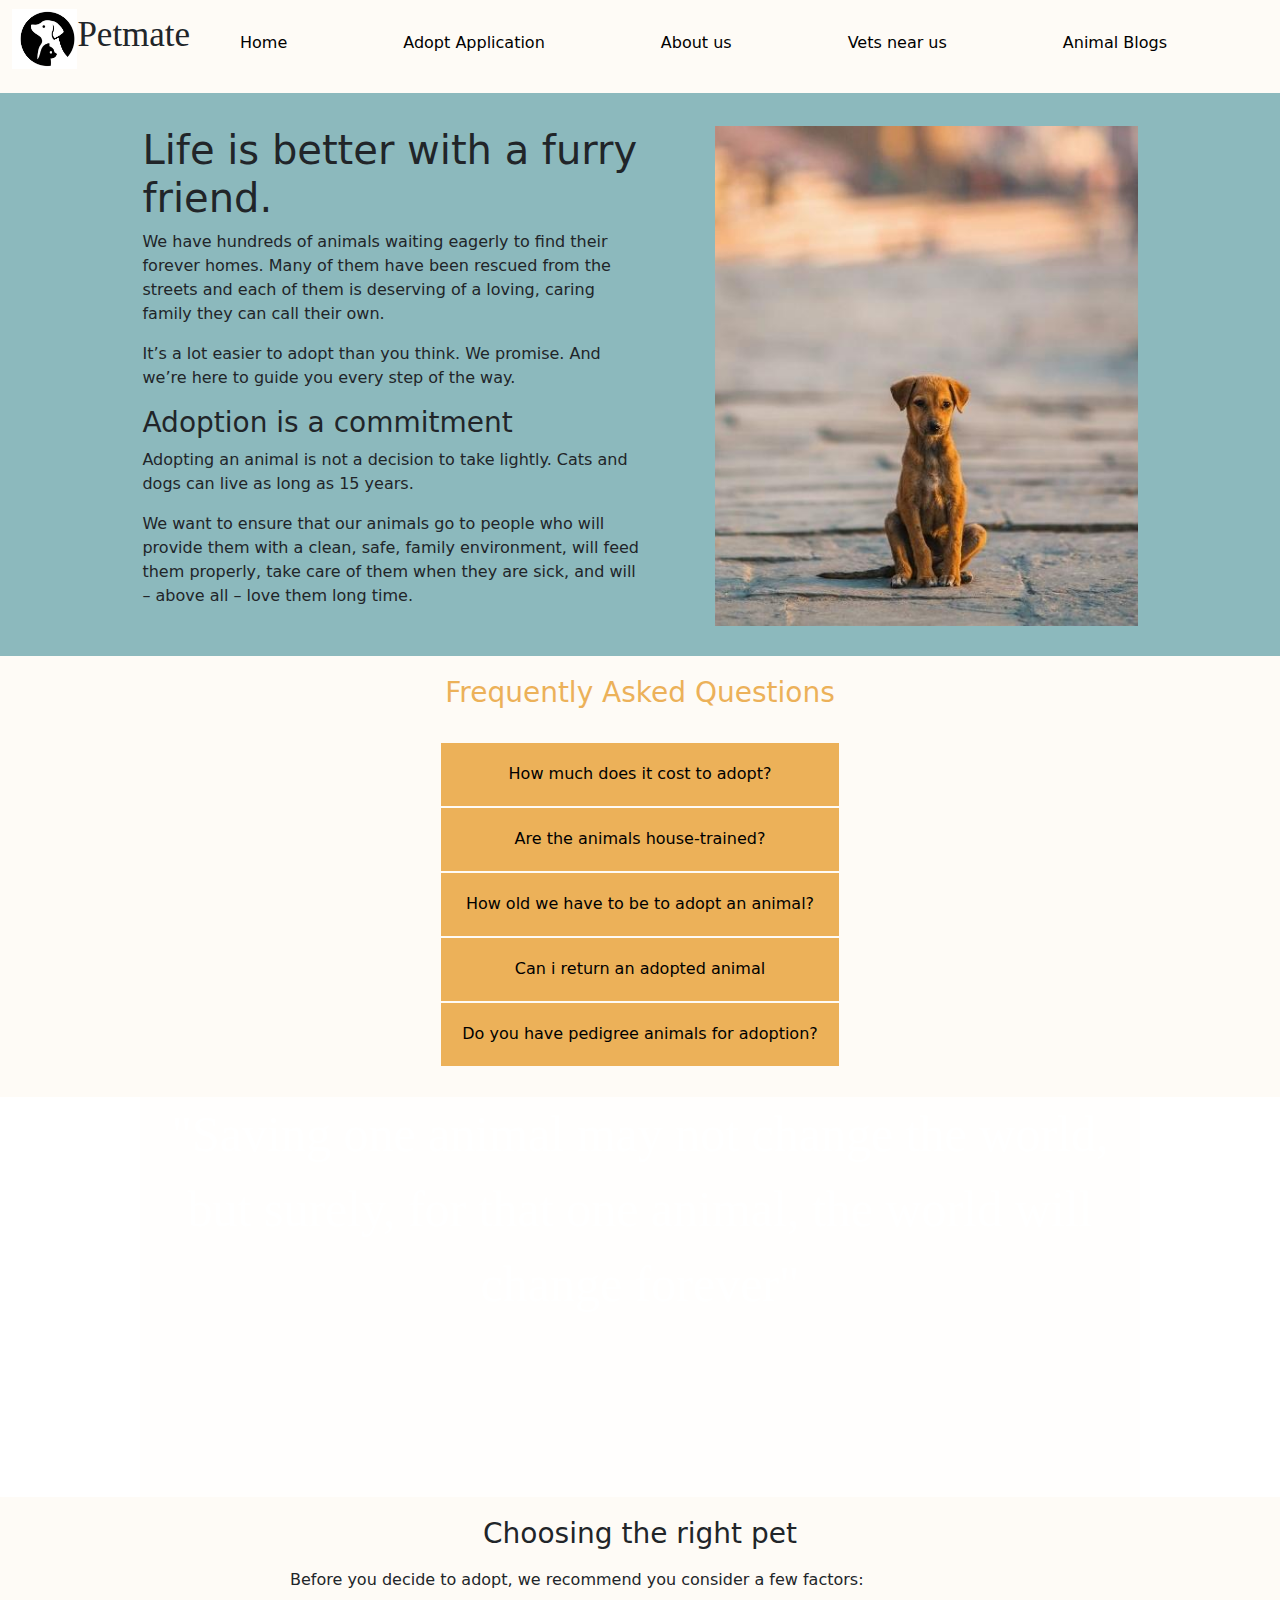
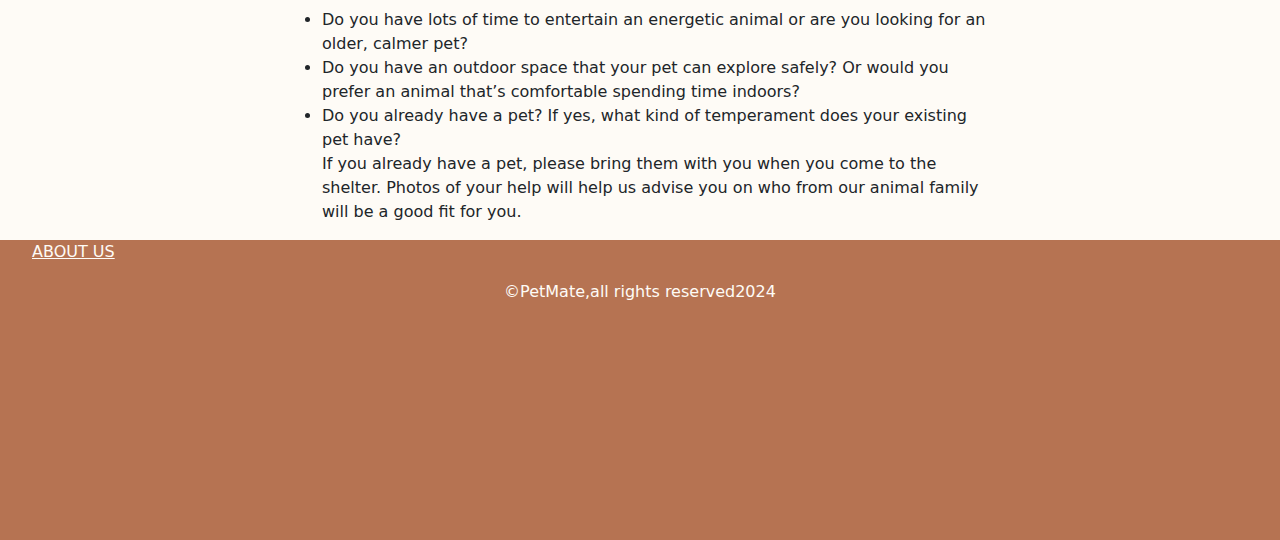
<file: pdf/index.html>
<!DOCTYPE html>
<html lang="en">
<head>
    <meta charset="UTF-8">
    <meta name="viewport" content="width=device-width, initial-scale=1.0">
    <title>Document</title>
    <link href="https://cdn.jsdelivr.net/npm/bootstrap@5.3.3/dist/css/bootstrap.min.css" rel="stylesheet" integrity="sha384-QWTKZyjpPEjISv5WaRU9OFeRpok6YctnYmDr5pNlyT2bRjXh0JMhjY6hW+ALEwIH" crossorigin="anonymous">
    <link rel="stylesheet" href="index.css"></link>
</head>
<body>
    <nav class="navbar navbar-expand-lg bg-body-tertiary" >
        <div class="container-fluid" style="background-color: #FEFBF6;height: 100px;position: fixed;margin-top: 70px;">
          
<div class="img">
          <img src="catdog.png" height="60px">
          <p style="font-size: 35px;font-family: cursive;">Petmate</p>
        </div>
     
         

          <div class="collapse navbar-collapse" id="navbarSupportedContent">
            <ul class="navbar-nav me-auto mb-2 mb-lg-0">
              <li class="nav-item">
                <a class="nav-link active" aria-current="page" href="#" style="margin-left: 100px;">Home</a>
              </li>
              <li class="nav-item">
                <a class="nav-link active" aria-current="page" href="res.php" style="margin-left: 100px;">Adopt Application</a>
              </li>
             


              <li class="nav-item">
                <a class="nav-link active" aria-current="page" href="about.html" style="margin-left: 100px;">About us</a>
              </li>
             

              <li class="nav-item">
                <a class="nav-link active" aria-current="page" href="vet.html" style="margin-left: 100px;">Vets near us</a>
              </li>
             

              <li class="nav-item">
                <a class="nav-link active" aria-current="page" href="blog.html" style="margin-left: 100px;">Animal Blogs</a>
              </li>
             
        
            

             
            
          </div>
        </div>
      </nav>







      <div class="oct">
 <div style="width:500px;" >

  <h1>Life is better with a furry friend.</h1>
  <p>We have hundreds of animals waiting eagerly to find their forever homes. Many of them have been rescued from the streets and each of them is deserving of a loving, caring family they can call their own. </p>
  <p>It’s a lot easier to adopt than you think. We promise. And we’re here to guide you every step of the way. </p>

  <h3>Adoption is a commitment</h3>
  <p>Adopting an animal is not a decision to take lightly. Cats and dogs can live as long as 15 years.</p>
  <p>We want to ensure that our animals go to people who will provide them with a clean, safe, family environment, will feed them properly, take care of them when they are sick, and will – above all – love them long time. </p>
 </div>
<img src="street.png" height="500px">
      </div>




      <div class="kk" style="height:auto;display:flex;flex-direction: column;background-color: #FEFBF6;align-items: center;">
        <h3 style="color:#ECB159;margin-top: 20px;">Frequently Asked Questions</h3>
        <br>

        <button class="conl" onclick="kiso1()">How much does it cost to adopt?</button>
        <div class="div1"><p>All adoptions are free. There is no hidden cost.</p></div>
        <button  class="conl" onclick="kiso2()">Are the animals house-trained?</button>
        <div class="div2"><p>Most of the animals are rescued stray animals who have spent their lives outdoors. However, once at our centre, we try to train them to live indoors. They are familiarised with people and made to feel comfortable in their company.  Additionally, all animals are sterilized and fully vaccinated</p></div>
        <button  class="conl" onclick="kiso3()">How old we have to be to adopt an animal?</button>
        <div class="div3"><p>Most shelters and rescues will require you to be at least 18 years old to adopt a pet. Valid Identification In order to verify your age and where you live, you’ll need to provide valid identification to shelter or rescue staff</p></div>

        <button  class="conl" onclick="kiso4()">Can i return an adopted animal</button>
        <div class="div4"><p>Having to return your adopted or rescued dog is never an easy decision, but sometimes it is simply necessary. According to ASPCA, among the many reasons for re-homing a pet, aggressive or unwanted behavior and health issues are the most prominent ones.</p></div>
        <button  class="conl" onclick="kiso5()" >Do you have pedigree animals for adoption?</button>
        <div class="div5"><p>Yes. AMTM is dedicated to the service of stray and abandoned animals which includes all species. However, this is rare.</p></div>
    </div>
<div style="height: 30px;background-color: #FEFBF6;"></div>
<div class="boy1">
    <div class="boy">
<p style="color:white;font-size:50px;font-family: fantasy ;">"Saving one animal may not change the world, but surely, for that one animal, the world will change forever"</p>
    </div></div>

<div class="loa" style="display:flex;flex-direction: column;align-items: center;background-color: #FEFBF6;padding-top: 20px;">
  <h3>Choosing the right pet</h3>
      <div class="goa" style="width:700px;margin-top: 10px;background-color: #FEFBF6;">
        
        <p>Before you decide to adopt, we recommend you consider a few factors:</p>
        <ul>
          <li>Do you have lots of time to entertain an energetic animal or are you looking for an older, calmer pet?</li>
          <li>Do you have an outdoor space that your pet can explore safely? Or would you prefer an animal that’s comfortable spending time indoors?</li>
          <li>Do you already have a pet? If yes, what kind of temperament does your existing pet have?</li>
          <p>If you already have a pet, please bring them with you when you come to the shelter. Photos of your help will help us advise you on who from our animal family will be a good fit for you.  </p>
        </ul>
      </div>
    </div>

    <div class="foot">
<div><ul style="list-style: none;">
  <li><a style="color:#FEFBF6"   href="about.html">ABOUT US</a></li>
</ul></div>
      <div  style="text-align: center;margin-bottom: 30px;color:#FEFBF6">©PetMate,all rights reserved2024</div>
    </div>



    <script src="https://cdn.jsdelivr.net/npm/bootstrap@5.3.3/dist/js/bootstrap.bundle.min.js" integrity="sha384-YvpcrYf0tY3lHB60NNkmXc5s9fDVZLESaAA55NDzOxhy9GkcIdslK1eN7N6jIeHz" crossorigin="anonymous"></script>
    <script src="https://ajax.googleapis.com/ajax/libs/jquery/3.7.1/jquery.min.js"></script>
<script src="index.js"></script>
</body>
</html>
</file>
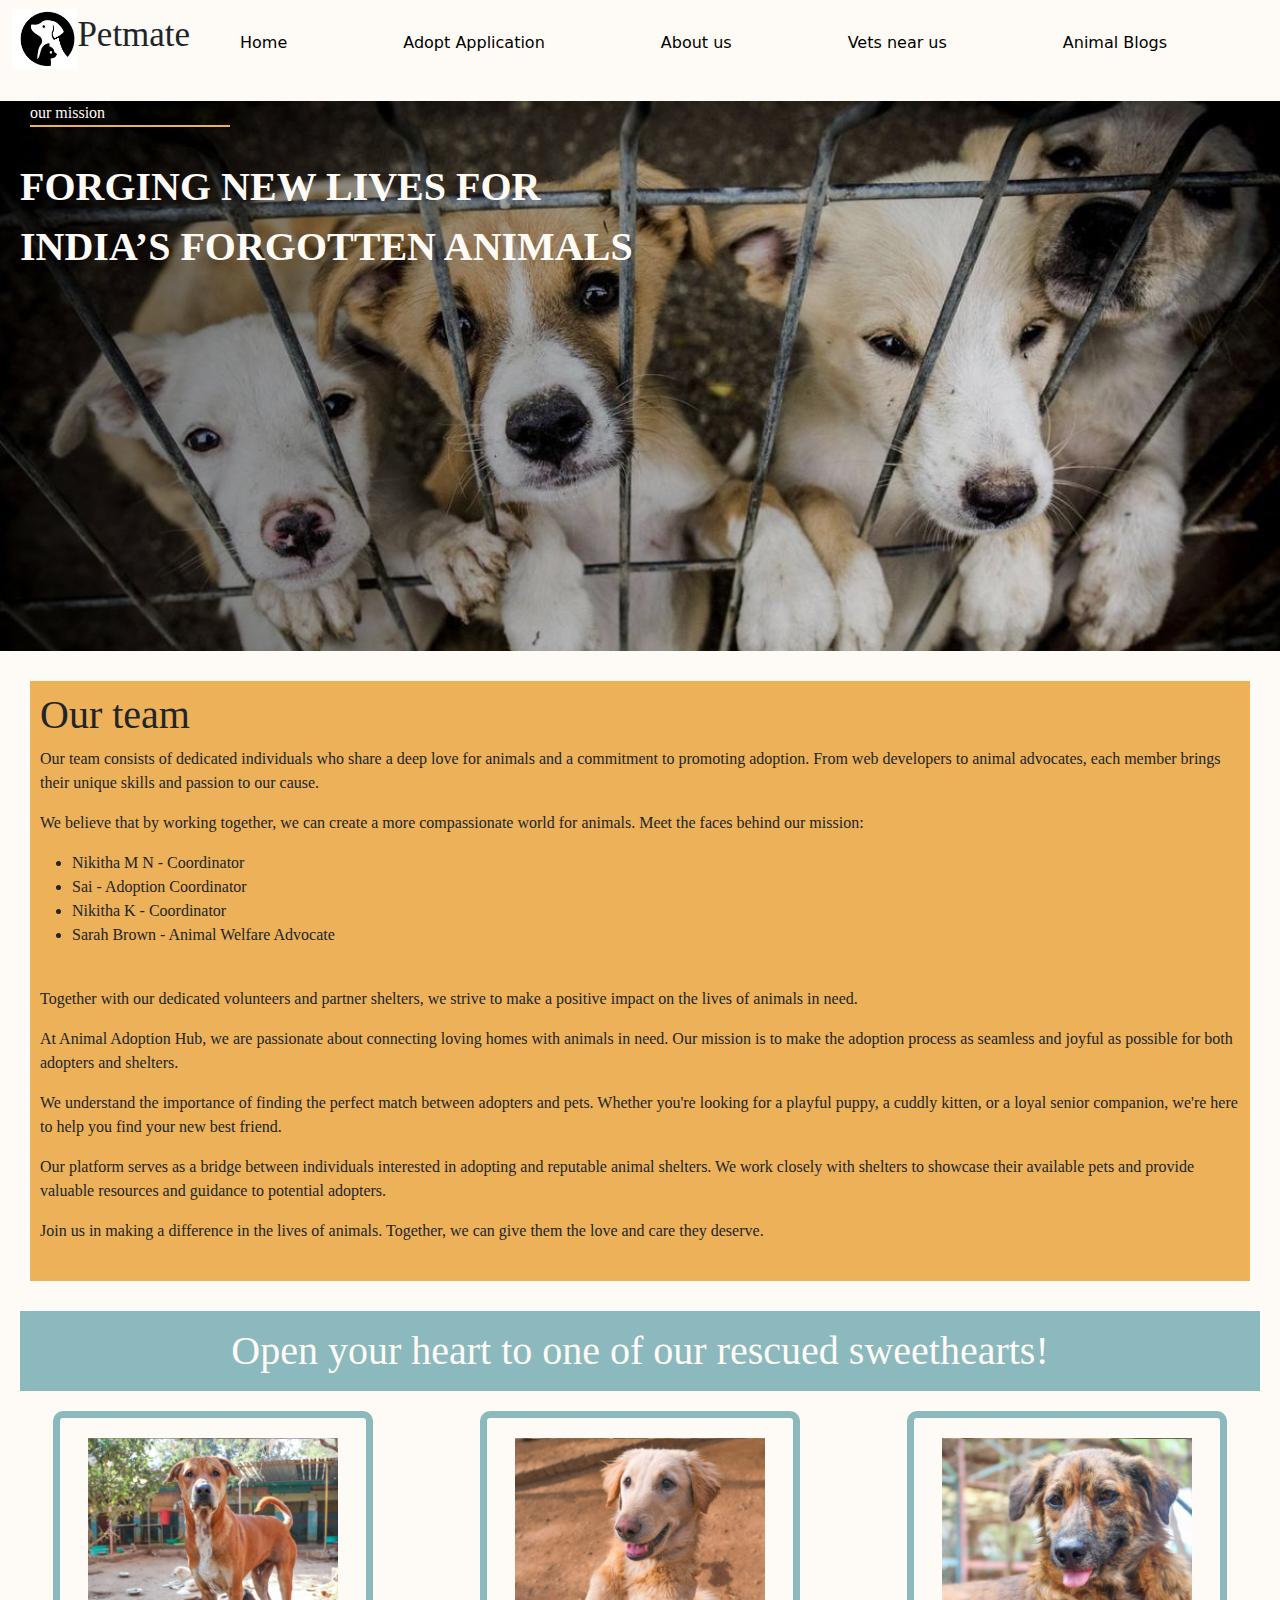
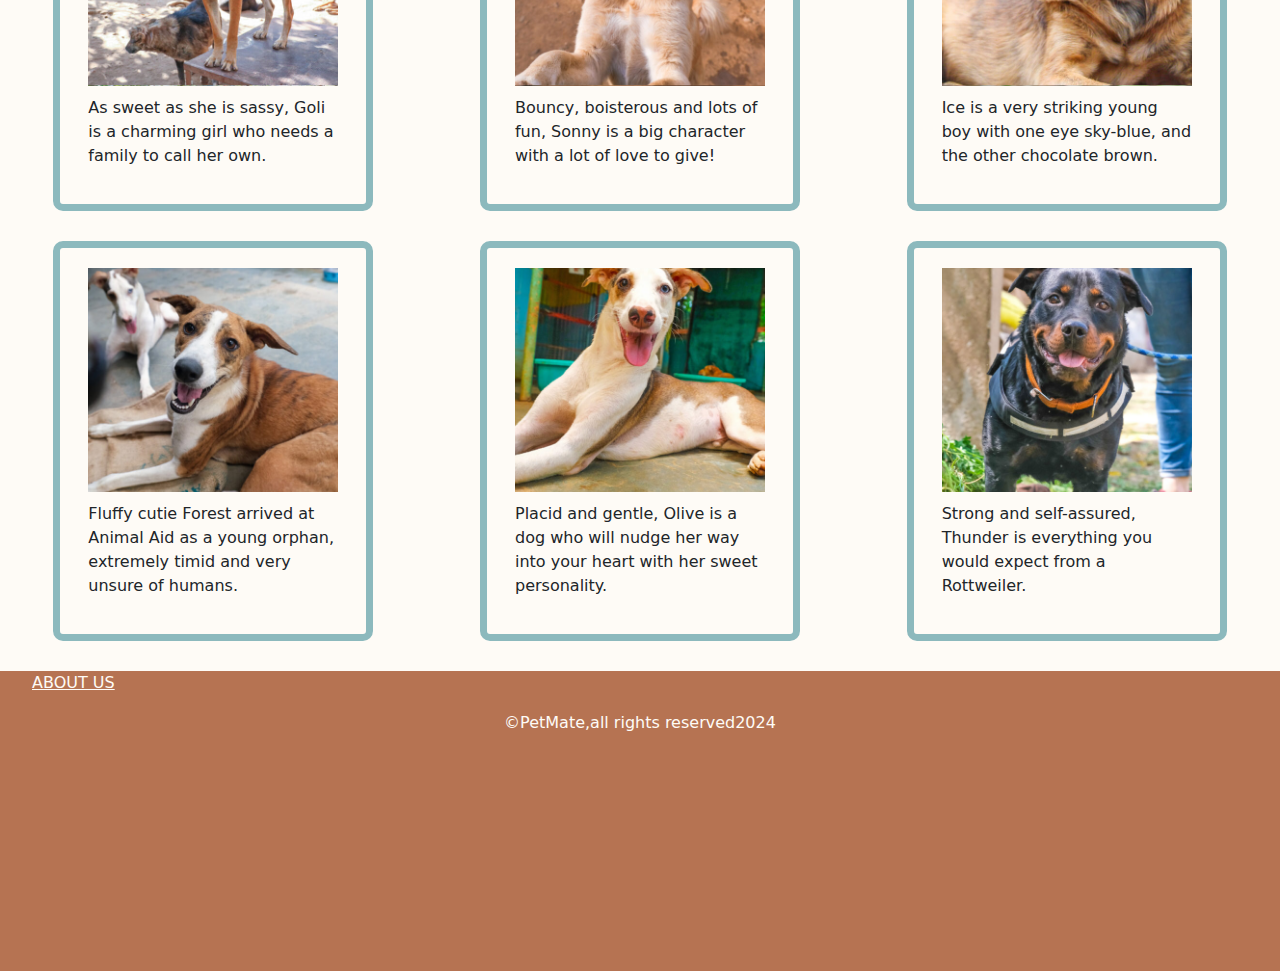
<file: pdf/about.html>
<!DOCTYPE html>
<html lang="en">
<head>
    <meta charset="UTF-8">
    <meta name="viewport" content="width=device-width, initial-scale=1.0">
    <title>Document</title>
    <link href="https://cdn.jsdelivr.net/npm/bootstrap@5.3.3/dist/css/bootstrap.min.css" rel="stylesheet" integrity="sha384-QWTKZyjpPEjISv5WaRU9OFeRpok6YctnYmDr5pNlyT2bRjXh0JMhjY6hW+ALEwIH" crossorigin="anonymous">
    
 <link rel="stylesheet" href="about.css">
</head>
<body>
    <nav class="navbar navbar-expand-lg bg-body-tertiary" >
        <div class="container-fluid" style="background-color: #FEFBF6;z-index:999;height: 100px;position: fixed;margin-top: 70px;">
          
<div class="img">
          <img src="catdog.png" height="60px">
          <p style="font-size: 35px;font-family: cursive;">Petmate</p>
        </div>
     
         

          <div class="collapse navbar-collapse" id="navbarSupportedContent">
            <ul class="navbar-nav me-auto mb-2 mb-lg-0">
              <li class="nav-item">
                <a class="nav-link active" aria-current="page" href="index.html" style="margin-left: 100px;">Home</a>
              </li>
             
              <li class="nav-item">
                <a class="nav-link active" aria-current="page" href="res.php" style="margin-left: 100px;">Adopt Application</a>
              </li>
             


              <li class="nav-item">
                <a class="nav-link active" aria-current="page" href="about.html" style="margin-left: 100px;">About us</a>
              </li>
             

              <li class="nav-item">
                <a class="nav-link active" aria-current="page" href="vet.html" style="margin-left: 100px;">Vets near us</a>
              </li>
             

              <li class="nav-item">
                <a class="nav-link active" aria-current="page" href="blog.html" style="margin-left: 100px;">Animal Blogs</a>
              </li>
             

             
            
          </div>
        </div>
      </nav>
    <div class="photo">
        <div style="color:#FEFBF6;border-bottom: 2px solid #ECB159 ;width:200px;margin-left: 30px;margin-top: 30px;" >our mission</div>
        <div style="font-size: 40px;font-weight: bolder;color: #FEFBF6;width: 700px;padding-top: 30px;padding-left: 20px;">FORGING NEW LIVES FOR INDIA’S FORGOTTEN ANIMALS</div>
    </div>
   
  
   
</div >


<div class="ll" style="background-color: #ECB159;   height:600px;
font-family:cursive;
padding:10px;margin:30px;" >
  <h1>Our team</h1>
  <p>Our team consists of dedicated individuals who share a deep love for animals and a commitment to promoting adoption. From web developers to animal advocates, each member brings their unique skills and passion to our cause.</p>
  <p>We believe that by working together, we can create a more compassionate world for animals. Meet the faces behind our mission:</p>
  <ul>
      <li>Nikitha M N - Coordinator</li>
      <li>Sai - Adoption Coordinator</li>
      <li>Nikitha K - Coordinator</li>
      <li>Sarah Brown - Animal Welfare Advocate</li>
  </ul>
  
  <br>
  <p>Together with our dedicated volunteers and partner shelters, we strive to make a positive impact on the lives of animals in need.</p>
  
      <p>At Animal Adoption Hub, we are passionate about connecting loving homes with animals in need. Our mission is to make the adoption process as seamless and joyful as possible for both adopters and shelters.</p>
          <p>We understand the importance of finding the perfect match between adopters and pets. Whether you're looking for a playful puppy, a cuddly kitten, or a loyal senior companion, we're here to help you find your new best friend.</p>
          <p>Our platform serves as a bridge between individuals interested in adopting and reputable animal shelters. We work closely with shelters to showcase their available pets and provide valuable resources and guidance to potential adopters.</p>
          <p>Join us in making a difference in the lives of animals. Together, we can give them the love and care they deserve.</p>
     
</div>
<div style="text-align: center;background-color: #8CB9BD;padding: 10px;font-family: cursive;color: #FEFBF6;margin: 20px;font-size: 40px;">Open your heart to one of our rescued sweethearts!</div>
 <div class="hh">
<div class="container">
  <div class="box1" onmouseover="slideIn()" onmouseout="slideOut()">
   
      <div class="overlay1">
          <a href="goli.html">Read More</a>
      </div>
  
  </div>
  <p style="margin-top: 10px;width:250px;"> As sweet as she is sassy, Goli is a charming girl who needs a family to call her own.</p>

</div>


<div class="container">
  <div class="box2" onmouseover="slideIn()" onmouseout="slideOut()">
    
      <div class="overlay2">
          <a href="dog33.html">Read More</a>
      </div>
  </div>
  <p style="margin-top: 10px;width:250px;"> Bouncy, boisterous and lots of fun, Sonny is a big character with a lot of love to give!</p>
</div>


<div class="container">
  <div class="box3" onmouseover="slideIn()" onmouseout="slideOut()">
   
      <div class="overlay3">
          <a href="dog4.html">Read More</a>
      </div>
  </div>
  <p style="margin-top: 10px;width:250px;">Ice is a very striking young boy with one eye sky-blue, and the other chocolate brown.</p>
</div>


</div>




<div class="hh">
  <div class="container">
    <div class="box4" onmouseover="slideIn()" onmouseout="slideOut()">
     
        <div class="overlay4">
            <a href="goli.html">Read More</a>
        </div>
    
    </div>
    <p style="margin-top: 10px;width:250px;">Fluffy cutie Forest arrived at Animal Aid as a young orphan, extremely timid and very unsure of humans.</p>
  
  </div>
  
  
  <div class="container">
    <div class="box5" onmouseover="slideIn()" onmouseout="slideOut()">
      
        <div class="overlay5">
            <a href="dog33.html">Read More</a>
        </div>
    </div>
    <p style="margin-top: 10px;width:250px;">Placid and gentle, Olive is a dog who will nudge her way into your heart with her sweet personality.</p>
  </div>
  
  
  <div class="container">
    <div class="box6" onmouseover="slideIn()" onmouseout="slideOut()">
     
        <div class="overlay6">
            <a href="dog4.html">Read More</a>
        </div>
    </div>
    <p style="margin-top: 10px;width:250px;">Strong and self-assured, Thunder is everything you would expect from a Rottweiler.</p>
  </div>
  
  
  </div>

  
  <div class="foot">
    <div><ul style="list-style: none;">
      <li><a style="color:#FEFBF6"   href="about.html">ABOUT US</a></li>
    </ul></div>
          <div  style="text-align: center;margin-bottom: 30px;color:#FEFBF6">©PetMate,all rights reserved2024</div>
        </div>

<script src="https://cdn.jsdelivr.net/npm/bootstrap@5.3.3/dist/js/bootstrap.bundle.min.js" integrity="sha384-YvpcrYf0tY3lHB60NNkmXc5s9fDVZLESaAA55NDzOxhy9GkcIdslK1eN7N6jIeHz" crossorigin="anonymous"></script>
<script src="https://ajax.googleapis.com/ajax/libs/jquery/3.7.1/jquery.min.js"></script>
<script src="about.js"></script>
</body>
</html>
</file>
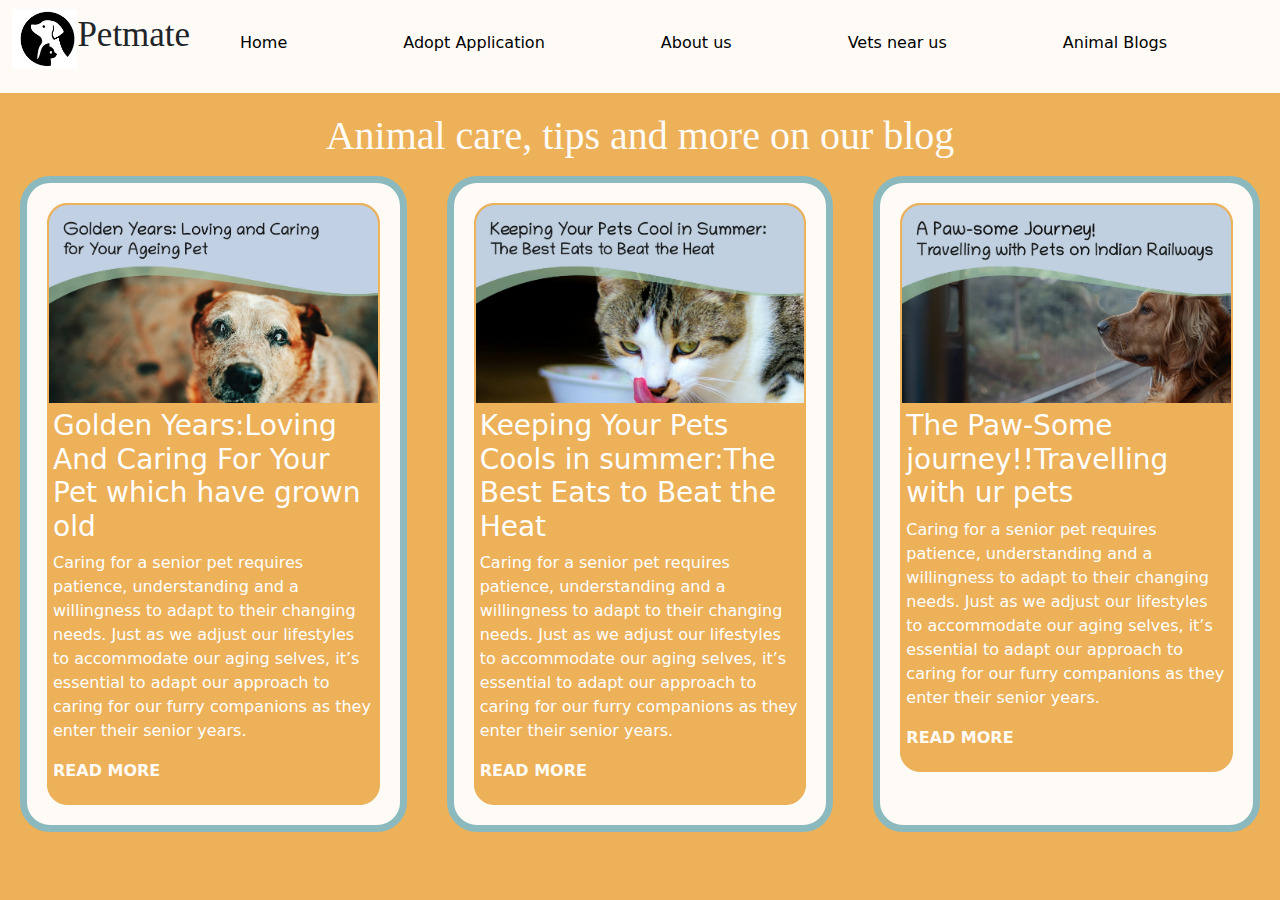
<file: pdf/blog.html>
<!DOCTYPE html>
<html lang="en">
<head>
    <meta charset="UTF-8">
    <meta name="viewport" content="width=device-width, initial-scale=1.0">
    <title>Document</title>
    <link href="https://cdn.jsdelivr.net/npm/bootstrap@5.3.3/dist/css/bootstrap.min.css" rel="stylesheet" integrity="sha384-QWTKZyjpPEjISv5WaRU9OFeRpok6YctnYmDr5pNlyT2bRjXh0JMhjY6hW+ALEwIH" crossorigin="anonymous">
    <style>
    .img{
        display: flex;
        flex-direction: row;
        width:120px;
    }
    body{
    background-color: #ECB159;
    }
</style>
</head>
<body>
    <nav class="navbar navbar-expand-lg bg-body-tertiary" >
        <div class="container-fluid" style="background-color: #FEFBF6;z-index:999;height: 100px;position: fixed;margin-top: 70px;">
          
<div class="img">
          <img src="catdog.png" height="60px">
          <p style="font-size: 35px;font-family: cursive;">Petmate</p>
        </div>
     
         

          <div class="collapse navbar-collapse" id="navbarSupportedContent">
            <ul class="navbar-nav me-auto mb-2 mb-lg-0">
              <li class="nav-item">
                <a class="nav-link active" aria-current="page" href="index.html" style="margin-left: 100px;">Home</a>
              </li>
                 
              <li class="nav-item">
                <a class="nav-link active" aria-current="page" href="res.php" style="margin-left: 100px;">Adopt Application</a>
              </li>
             


              <li class="nav-item">
                <a class="nav-link active" aria-current="page" href="about.html" style="margin-left: 100px;">About us</a>
              </li>
             

              <li class="nav-item">
                <a class="nav-link active" aria-current="page" href="vet.html" style="margin-left: 100px;">Vets near us</a>
              </li>
             

              <li class="nav-item">
                <a class="nav-link active" aria-current="page" href="blog.html" style="margin-left: 100px;">Animal Blogs</a>
              </li>
            
          </div>
        </div>
      </nav>

<div style="height:50px;margin-top: 90px;font-family:cursive;background-color: #ECB159;font-size: 40px;text-align: center;color: #FEFBF6;">Animal care, tips and more on our blog</div>

<div style="display:flex;flex-direction: row;justify-content: space-evenly;">
<div class="blog1"style="border:7px solid #8CB9BD;border-radius:30px;margin:20px;background-color:#FEFBF6">

    <div style="margin: 20px;background-color: #ECB159;border:1px solid #ECB159 ;border-radius: 20px;">
        <div style="background-image: url('pppppppppppp.jpg');height:200px;background-size: 400px;border:1px solid #ECB159 ;border-top-left-radius: 20px;border-top-right-radius: 20px;"></div>
        <div style="padding:5px;color:white">  <h3 style="color:white">Golden Years:Loving And Caring For Your Pet which have grown old</h3>
            <p>Caring for a senior pet requires patience, understanding and a willingness to adapt to their changing needs. Just as we adjust our lifestyles to accommodate our aging selves, it’s essential to adapt our approach to caring for our furry companions as they enter their senior years.</p>
                <p><a style="text-decoration: none;color: #FEFBF6;font-weight: bolder;" href="https://www.amtmindia.org/golden-years-loving-and-caring-for-your-senior-pet/">READ MORE</a></p>

        </div>
 
    
    </div>

</div>


<div class="blog1"style="border:7px solid #8CB9BD;border-radius:30px;margin:20px;background-color:#FEFBF6">

    <div style="margin: 20px;background-color: #ECB159;border:1px solid #ECB159 ;border-radius: 20px;">
   <div style="background-image: url('jjjjjjjjjjjjjjj.jpg');height:200px;background-size: 400px;border:1px solid #ECB159 ;border-top-left-radius: 20px;border-top-right-radius: 20px;"></div>
        <div style="padding:5px;color:white">
            <h3 style="color:white">Keeping Your Pets Cools in summer:The Best Eats to Beat the Heat</h3>
            <p>Caring for a senior pet requires patience, understanding and a willingness to adapt to their changing needs. Just as we adjust our lifestyles to accommodate our aging selves, it’s essential to adapt our approach to caring for our furry companions as they enter their senior years.</p>
            <p><a style="text-decoration: none;color: #FEFBF6;font-weight: bolder;" href="https://www.amtmindia.org/keeping-your-pets-cool-in-summer-the-best-eats-to-beat-the-heat/">READ MORE</a></p>


        </div>
 
    
    </div>

</div>


<div class="blog1"style="border:7px solid #8CB9BD;border-radius:30px;margin:20px;background-color:#FEFBF6">

    <div style="margin: 20px;background-color: #ECB159;border:1px solid #ECB159 ;border-radius: 20px;">
        <div style="background-image: url('tttttttttttttttttt.jpg');height:200px;background-size: 400px;border:1px solid #ECB159 ;border-top-left-radius: 20px;border-top-right-radius: 20px;"></div>
        <div style="padding:5px;color:white">
            <h3 style="color:white">The Paw-Some journey!!Travelling with ur pets</h3>
            <p>Caring for a senior pet requires patience, understanding and a willingness to adapt to their changing needs. Just as we adjust our lifestyles to accommodate our aging selves, it’s essential to adapt our approach to caring for our furry companions as they enter their senior years.</p>
            <p><a style="text-decoration: none;color: #FEFBF6;font-weight: bolder;" href="https://www.amtmindia.org/travelling-with-pets-on-indian-railways/">READ MORE</a></p>

        </div>
 
    
    </div>

</div></div>



      <script src="https://cdn.jsdelivr.net/npm/bootstrap@5.3.3/dist/js/bootstrap.bundle.min.js" integrity="sha384-YvpcrYf0tY3lHB60NNkmXc5s9fDVZLESaAA55NDzOxhy9GkcIdslK1eN7N6jIeHz" crossorigin="anonymous"></script>
</body>
</html>
</file>
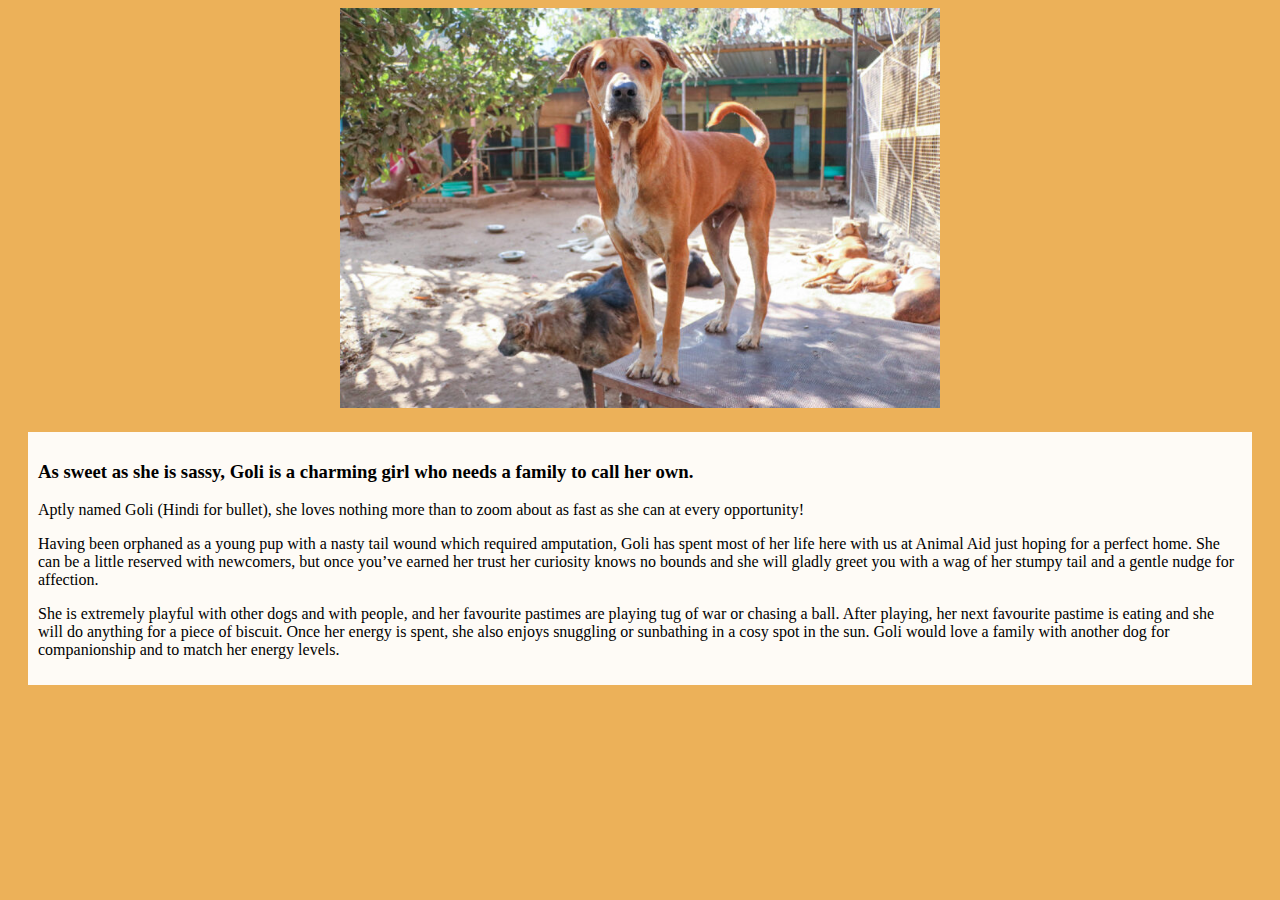
<file: pdf/dog33.html>
<!DOCTYPE html>
<html lang="en">
<head>
    <meta charset="UTF-8">
    <meta name="viewport" content="width=device-width, initial-scale=1.0">
    <title>Document</title>
    <style>
        body{
            background-color:#ECB159 ;
        }
    </style>
</head>
<body>
    <div style="text-align: center;">
    <img src="dog2.jpg" height="400px"></div>
    <div style="padding: 10px;margin: 20px;background-color:#FEFBF6 ;text-align: justidy;">
    <h3>As sweet as she is sassy, Goli is a charming girl who needs a family to call her own.</h3>
    <p>Aptly named Goli (Hindi for bullet), she loves nothing more than to zoom about as fast as she can at every opportunity!  </p>

        <p> Having been orphaned as a young pup with a nasty tail wound which required amputation, Goli has spent most of her life here with us at Animal Aid just hoping for a perfect home. She can be a little reserved with newcomers, but once you’ve earned her trust her curiosity knows no bounds and she will gladly greet you with a wag of her stumpy tail and a gentle nudge for affection.  </p>
        
            <p> She is extremely playful with other dogs and with people, and her favourite pastimes are playing tug of war or chasing a ball. After playing, her next favourite pastime is eating and she will do anything for a piece of biscuit. Once her energy is spent, she also enjoys snuggling or sunbathing in a cosy spot in the sun. Goli would love a family with another dog for companionship and to match her energy levels.
        
 
        </p>
    </div>
    
</body>
</html>
</file>
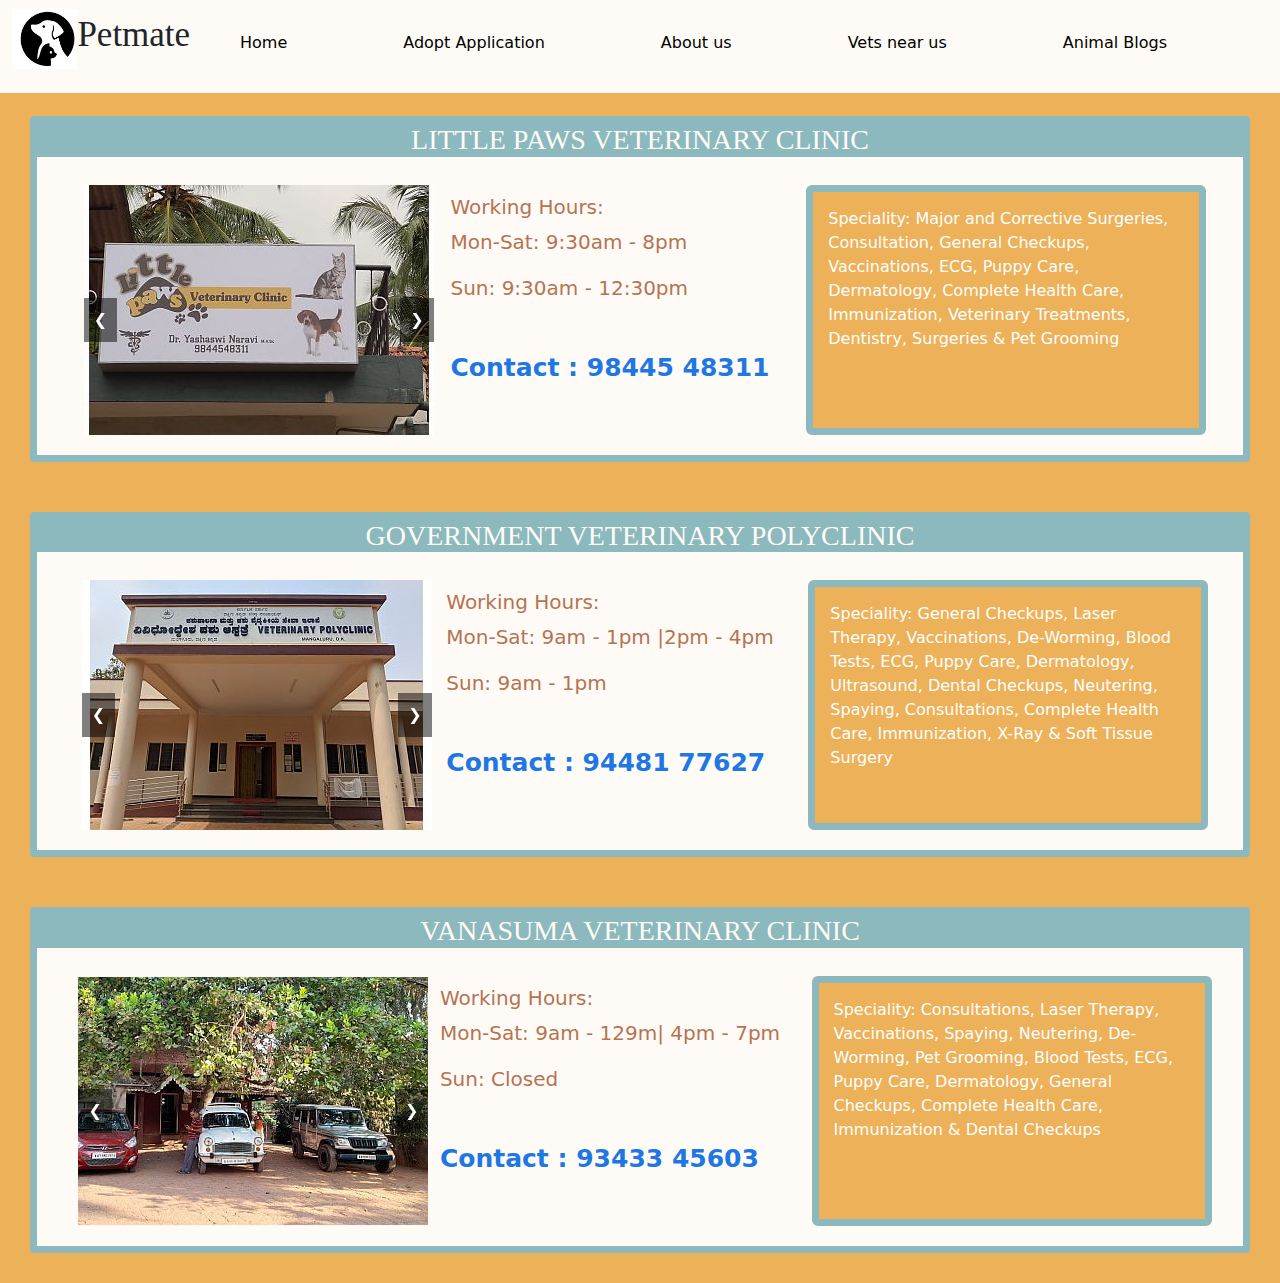
<file: pdf/vet.html>
<!DOCTYPE html>
<html lang="en">
<head>
    <meta charset="UTF-8">
    <meta name="viewport" content="width=device-width, initial-scale=1.0">
    <title>Document</title>
    <link href="https://cdn.jsdelivr.net/npm/bootstrap@5.3.3/dist/css/bootstrap.min.css" rel="stylesheet" integrity="sha384-QWTKZyjpPEjISv5WaRU9OFeRpok6YctnYmDr5pNlyT2bRjXh0JMhjY6hW+ALEwIH" crossorigin="anonymous">

<style>
    body{
        background-color: #ECB159;
    }
   
.img{
    display: flex;
    flex-direction: row;
    width:120px;
}
.carousel1 {
      width: 350px; /* Set width to 400px */
      height: 270px; /* Set height to 400px */
      overflow: hidden;
      position: relative;
    }

    .carousel2 {
      width: 350px; /* Set width to 400px */
      height: 270px; /* Set height to 400px */
      overflow: hidden;
      position: relative;
    }
    .carousel3 {
      width: 350px; /* Set width to 400px */
      height: 270px; /* Set height to 400px */
      overflow: hidden;
      position: relative;
    }
    
    
    /* Style for carousel slides */
    .carousel-inner {
      width: 100%; /* Ensure the slides take up the full width */
      height: 100%; /* Ensure the slides take up the full height */
      display: flex;
      transition: transform 0.5s ease;
    }
    
    /* Style for individual slide */
    .carousel-item {
      width: 100%;
      height: 100%;
      flex: 0 0 auto;
    }
    
    /* Style for navigation buttons */
    .carousel-control {
      position: absolute;
      top: 50%;
      transform: translateY(-50%);
      background-color: rgba(0, 0, 0, 0.5);
      color: white;
      border: none;
      cursor: pointer;
      padding: 10px;
      z-index: 1;
    }
    
    .carousel-prev {
      left: 0;
    }
    
    .carousel-next {
      right: 0;
    }

</style>

</head>
<body>
    <nav class="navbar navbar-expand-lg bg-body-tertiary" >
        <div class="container-fluid" style="background-color: #FEFBF6;z-index:999;height: 100px;position: fixed;margin-top: 70px;">
          
<div class="img">
          <img src="catdog.png" height="60px">
          <p style="font-size: 35px;font-family: cursive;">Petmate</p>
        </div>
     
         

          <div class="collapse navbar-collapse" id="navbarSupportedContent">
            <ul class="navbar-nav me-auto mb-2 mb-lg-0">
              <li class="nav-item">
                <a class="nav-link active" aria-current="page" href="index.html" style="margin-left: 100px;">Home</a>
              </li>
             
              <li class="nav-item">
                <a class="nav-link active" aria-current="page" href="res.php" style="margin-left: 100px;">Adopt Application</a>
              </li>
             


              <li class="nav-item">
                <a class="nav-link active" aria-current="page" href="about.html" style="margin-left: 100px;">About us</a>
              </li>
             

              <li class="nav-item">
                <a class="nav-link active" aria-current="page" href="vet.html" style="margin-left: 100px;">Vets near us</a>
              </li>
             

              <li class="nav-item">
                <a class="nav-link active" aria-current="page" href="blog.html" style="margin-left: 100px;">Animal Blogs</a>
              </li>
            
          </div>
        </div>
      </nav>
<div style="border:7px solid #8CB9BD;border-radius: 4px;margin:30px;margin-top: 100px;background-color: #FEFBF6; ">
    <div style="background-color: #8CB9BD;color: #FEFBF6;font-family: cursive;font-size:20px;text-align: center;"><h3>LITTLE PAWS VETERINARY CLINIC</h3></div>
    <div style="display: flex;flex-direction: row;justify-content: space-evenly;">
      <div style="margin-top:20px;margin-left: 30px;">

      <div class="carousel1" id="myCarousel1">
        <div class="carousel-inner">
          <div class="carousel-item active">
            <img src="v11.jpeg" alt="Slide 1">
          </div>
          <div class="carousel-item">
            <img src="v12.jpeg" alt="Slide 2">
          </div>
          <div class="carousel-item">
            <img src="v13.jpeg" alt="Slide 3">
          </div>
        </div>
        <button class="carousel-control carousel-prev" onclick="prevSlide('myCarousel1')">&#10094;</button>
        <button class="carousel-control carousel-next" onclick="nextSlide('myCarousel1')">&#10095;</button>
      </div>
    </div>
  <div class="time" style="color:#B67352;font-size: 20px;margin-top: 30px;">
    <h5> Working Hours:</h5>
    <p>Mon-Sat: 9:30am - 8pm</p>
    <p>Sun: 9:30am - 12:30pm</p>

<br>
<p style="color:#1e77e3;font-weight: bold;font-size: 25px;">Contact : 98445 48311</p>
  </div>

  <div class="spec" style="background-color: #ECB159;border:7px solid 
  #8CB9BD;border-radius: 6px;color:white;width:400px;margin:20px;padding:15px;">
    Speciality:
    Major and Corrective Surgeries, Consultation, General Checkups, Vaccinations, ECG, Puppy Care, Dermatology, Complete Health Care, Immunization, Veterinary Treatments, Dentistry, Surgeries & Pet Grooming
  </div>
</div>
  
</div>



<div style="border:7px solid #8CB9BD;border-radius: 4px;margin:30px;margin-top: 50px;background-color: #FEFBF6; ">
    <div style="background-color: #8CB9BD;color: #FEFBF6;font-family: cursive;font-size:20px;text-align: center;"><h3>GOVERNMENT VETERINARY POLYCLINIC</h3></div>
    <div style="display: flex;flex-direction: row;justify-content: space-evenly;">
      <div style="margin-top:20px;margin-left: 30px;">

      <div class="carousel2" id="myCarousel2">
        <div class="carousel-inner">
          <div class="carousel-item active">
            <img src="v21.jpeg" alt="Slide 1">
          </div>
          <div class="carousel-item">
            <img src="v22.jpeg" alt="Slide 2">
          </div>
          <div class="carousel-item">
            <img src="v23.jpeg" alt="Slide 3">
          </div>
        </div>
        <button class="carousel-control carousel-prev" onclick="prevSlide('myCarousel2')">&#10094;</button>
        <button class="carousel-control carousel-next" onclick="nextSlide('myCarousel2')">&#10095;</button>
      </div>
    </div>
  <div class="time" style="color:#B67352;font-size: 20px;margin-top: 30px;">
    <h5> Working Hours:</h5>
    <p>Mon-Sat: 9am - 1pm |2pm - 4pm</p>
    <p>Sun: 9am - 1pm</p>

<br>
<p style="color:#1e77e3;font-weight: bold;font-size: 25px;">Contact : 94481 77627</p>
  </div>

  <div class="spec" style="background-color: #ECB159;border:7px solid 
  #8CB9BD;border-radius: 6px;color:white;width:400px;margin:20px;padding:15px;">
    Speciality:
    General Checkups, Laser Therapy, Vaccinations, De-Worming, Blood Tests, ECG, Puppy Care, Dermatology, Ultrasound, Dental Checkups, Neutering, Spaying, Consultations, Complete Health Care, Immunization, X-Ray & Soft Tissue Surgery
  </div>
</div>
  
</div>




<div style="border:7px solid #8CB9BD;border-radius: 4px;margin:30px;margin-top: 50px;background-color: #FEFBF6; ">
    <div style="background-color: #8CB9BD;color: #FEFBF6;font-family: cursive;font-size:20px;text-align: center;"><h3>VANASUMA VETERINARY CLINIC</h3></div>
    <div style="display: flex;flex-direction: row;justify-content: space-evenly;">
      <div style="margin-top:20px;margin-left: 30px;">

      <div class="carousel3" id="myCarousel3">
        <div class="carousel-inner">
          <div class="carousel-item active">
            <img src="v31.jpeg" alt="Slide 1">
          </div>
          <div class="carousel-item">
            <img src="v32.jpeg" alt="Slide 2">
          </div>
          <div class="carousel-item">
            <img src="v33.jpeg" alt="Slide 3">
          </div>
        </div>
        <button class="carousel-control carousel-prev" onclick="prevSlide('myCarousel3')">&#10094;</button>
        <button class="carousel-control carousel-next" onclick="nextSlide('myCarousel3')">&#10095;</button>
      </div>
    </div>
  <div class="time" style="color:#B67352;font-size: 20px;margin-top: 30px;">
    <h5> Working Hours:</h5>
    <p>Mon-Sat: 9am - 129m| 4pm - 7pm</p>
Sun: Closed</p>
<br>
<p style="color:#1e77e3;font-weight: bold;font-size: 25px;">Contact : 93433 45603</p>
  </div>

  <div class="spec" style="background-color: #ECB159;border:7px solid 
  #8CB9BD;border-radius: 6px;color:white;width:400px;margin:20px;padding:15px;">
    Speciality:
    Consultations, Laser Therapy, Vaccinations, Spaying, Neutering, De-Worming, Pet Grooming, Blood Tests, ECG, Puppy Care, Dermatology, General Checkups, Complete Health Care, Immunization & Dental Checkups
  </div>
</div>
  
</div>

      <script>
       function prevSlide(id) {
        let currentIndex = 0;
        const slides = document.querySelectorAll('#' + id + ' .carousel-item');
        const totalSlides = slides.length;
        
        slides.forEach((slide, i) => {
          if (slide.classList.contains('active')) {
            currentIndex = i;
          }
        });
        
        currentIndex = (currentIndex - 1 + totalSlides) % totalSlides;
        showSlide(id, currentIndex);
      }
      
      function nextSlide(id) {
        let currentIndex = 0;
        const slides = document.querySelectorAll('#' + id + ' .carousel-item');
        const totalSlides = slides.length;
        
        slides.forEach((slide, i) => {
          if (slide.classList.contains('active')) {
            currentIndex = i;
          }
        });
        
        currentIndex = (currentIndex + 1) % totalSlides;
        showSlide(id, currentIndex);
      }
      
      function showSlide(id, index) {
        const slides = document.querySelectorAll('#' + id + ' .carousel-item');
        
        slides.forEach((slide, i) => {
          if (i === index) {
            slide.classList.add('active');
          } else {
            slide.classList.remove('active');
          }
        });
      }
      </script>

      <script src="https://cdn.jsdelivr.net/npm/bootstrap@5.3.3/dist/js/bootstrap.bundle.min.js" integrity="sha384-YvpcrYf0tY3lHB60NNkmXc5s9fDVZLESaAA55NDzOxhy9GkcIdslK1eN7N6jIeHz" crossorigin="anonymous"></script>
</body>
</html>
</file>
<file: pdf/index.css>
.img{
    display: flex;
    flex-direction: row;
    width:120px;
}
body {
    background-image: url('boydog.webp');
    background-repeat: no-repeat;
    background-position: center;
    background-size: 1000px;
    /* Adjust the position as needed */
    background-attachment: fixed; /* Keeps the background fixed within the viewport */
}
.oct{
    background-color: #8CB9BD;
    margin-top: 40px;
    height:600px;
    padding: 70px;
    display: flex;
    flex-direction: row;
    justify-content: space-evenly;
}
.conl{
background-color:  #ECB159;
width:400px;
height:65px;
border: 1px solid #FEFBF6;
}
.div1{
    background-color: #FEFBF6;
   height:45px;
    width:400px;
    padding:4px;
    border: 1px solid #FEFBF6;
    display: none;
}
.div2{
    background-color: #FEFBF6;
   height:155px;
    width:400px;
    padding:4px;
    border: 1px solid #FEFBF6;
    display: none;
}
.div3{
    background-color: #FEFBF6;
   height:110px;
    width:400px;
    padding:4px;
    border: 1px solid #FEFBF6;
    display: none;
}
.div4{
    background-color: #FEFBF6;
   height:142px;
    width:400px;
    padding:4px;
    border: 1px solid #FEFBF6;
    display: none;
}
.div5{
    background-color: #FEFBF6;
   height:75px;
    width:400px;
    padding:4px;
    border: 1px solid #FEFBF6;
    display: none;
}
.boy{
    width:1000px ;
    height: 400px;
    background-color: rgb(254, 251, 246,0.2);
    text-align: center;
 

}
.boy1{
    height: 400px;
    display: flex;
    flex-direction: row;
    justify-content: center;
   
}
.foot{
background-color: #B67352;
height:300px;

}
</file>
<file: pdf/about.css>
.photo{
    height: 550px;
margin-top: 85px;
    background-image:linear-gradient(to right, rgba(0,0,0,0.5),rgba(255,255,255,0)), url("god2.jpg");
    
    font-family:cursive;
    background-repeat:no-repeat;
    background-size:cover;
   

   }
   .img{
    display: flex;
    flex-direction: row;
    width:120px;
}
body{
    background-color:#FEFBF6;

}
.container {
    position: relative;
    width: 320px;
    height: 400px;
    overflow: hidden;
    margin-bottom: 30px;
    background-color:#FEFBF6 ;
    border:7px solid #8CB9BD;
    border-radius: 10PX;
    display: flex;
    flex-direction: column;
    justify-content: center;
    align-items: center;
    padding: 20px;

    

}

.box1 {
    width: 250px;
    height: 250px;
    background-image:url('dog2.jpg');
    background-size:370px;
    background-position: center;
    position: relative;
    overflow: hidden;

}
.box2 {
    width: 250px;
    height: 250px;
    background-image:url('dog3.jpg');
    background-size:370px;
    background-position: center;
    position: relative;
    overflow: hidden;

}


.overlay2 {
    position: absolute;
    top: 0;
    left: -100%;
    width: 100%;
    height: 100%;
    background-color: rgb(236, 177, 89,0.7);
    transition: left 0.5s;
    display: flex;
    
    justify-content: center;
    align-items: center;

}

.overlay2 a {
    color: white;
    text-decoration: none;
    font-size: 30px;
    font-weight: bold;
  
}

.box2:hover .overlay2 {
    left: 0;
}

.box3 {
    width: 250px;
    height: 250px;
    background-image:url('dog4.jpg');
    background-size:370px;
    background-position: center;
    position: relative;
    overflow: hidden;

}
.overlay3 {
    position: absolute;
    top: 0;
    left: -100%;
    width: 100%;
    height: 100%;
    background-color: rgb(236, 177, 89,0.7);
    transition: left 0.5s;
    display: flex;
    
    justify-content: center;
    align-items: center;

}

.overlay3 a {
    color: white;
    text-decoration: none;
    font-size: 30px;
    font-weight: bold;
  
}

.box3:hover .overlay3 {
    left: 0;
}



.box4 {
    width: 250px;
    height: 250px;
    background-image:url('dog5.jpg');
    background-size:370px;
    background-position: center;
    position: relative;
    overflow: hidden;

}
.overlay4 {
    position: absolute;
    top: 0;
    left: -100%;
    width: 100%;
    height: 100%;
    background-color: rgb(236, 177, 89,0.7);
    transition: left 0.5s;
    display: flex;
    
    justify-content: center;
    align-items: center;

}

.overlay4 a {
    color: white;
    text-decoration: none;
    font-size: 30px;
    font-weight: bold;
  
}

.box4:hover .overlay4 {
    left: 0;
}



.overlay1 {
    position: absolute;
    top: 0;
    left: -100%;
    width: 100%;
    height: 100%;
    background-color: rgb(236, 177, 89,0.7);
    transition: left 0.5s;
    display: flex;
    
    justify-content: center;
    align-items: center;

}

.overlay1 a {
    color: white;
    text-decoration: none;
    font-size: 30px;
    font-weight: bold;
  
}

.box1:hover .overlay1 {
    left: 0;
}
.hh{
  display:flex;
  flex-direction: row;
  justify-content: space-evenly;

}


.box5 {
    width: 250px;
    height: 250px;
    background-image:url('dog6.jpg');
    background-size:370px;
    background-position: center;
    position: relative;
    overflow: hidden;


}
.overlay5 {
    position: absolute;
    top: 0;
    left: -100%;
    width: 100%;
    height: 100%;
    background-color: rgb(236, 177, 89,0.7);
    transition: left 0.5s;
    display: flex;
    
    justify-content: center;
    align-items: center;

}

.overlay5 a {
    color: white;
    text-decoration: none;
    font-size: 30px;
    font-weight: bold;
  
}

.box5:hover .overlay5 {
    left: 0;
}


.box6{
    width: 250px;
    height: 250px;
    background-image:url('dpgg.jpg');
    background-size:370px;
    background-position: center;
    position: relative;
    overflow: hidden;

}
.overlay6 {
    position: absolute;
    top: 0;
    left: -100%;
    width: 100%;
    height: 100%;
    background-color: rgb(236, 177, 89,0.7);
    transition: left 0.5s;
    display: flex;
    
    justify-content: center;
    align-items: center;

}

.overlay6 a {
    color: white;
    text-decoration: none;
    font-size: 30px;
    font-weight: bold;
  
}

.box6:hover .overlay6 {
    left: 0;
}
.foot{
    background-color: #B67352;
    height:300px;
    
    }
</file>
